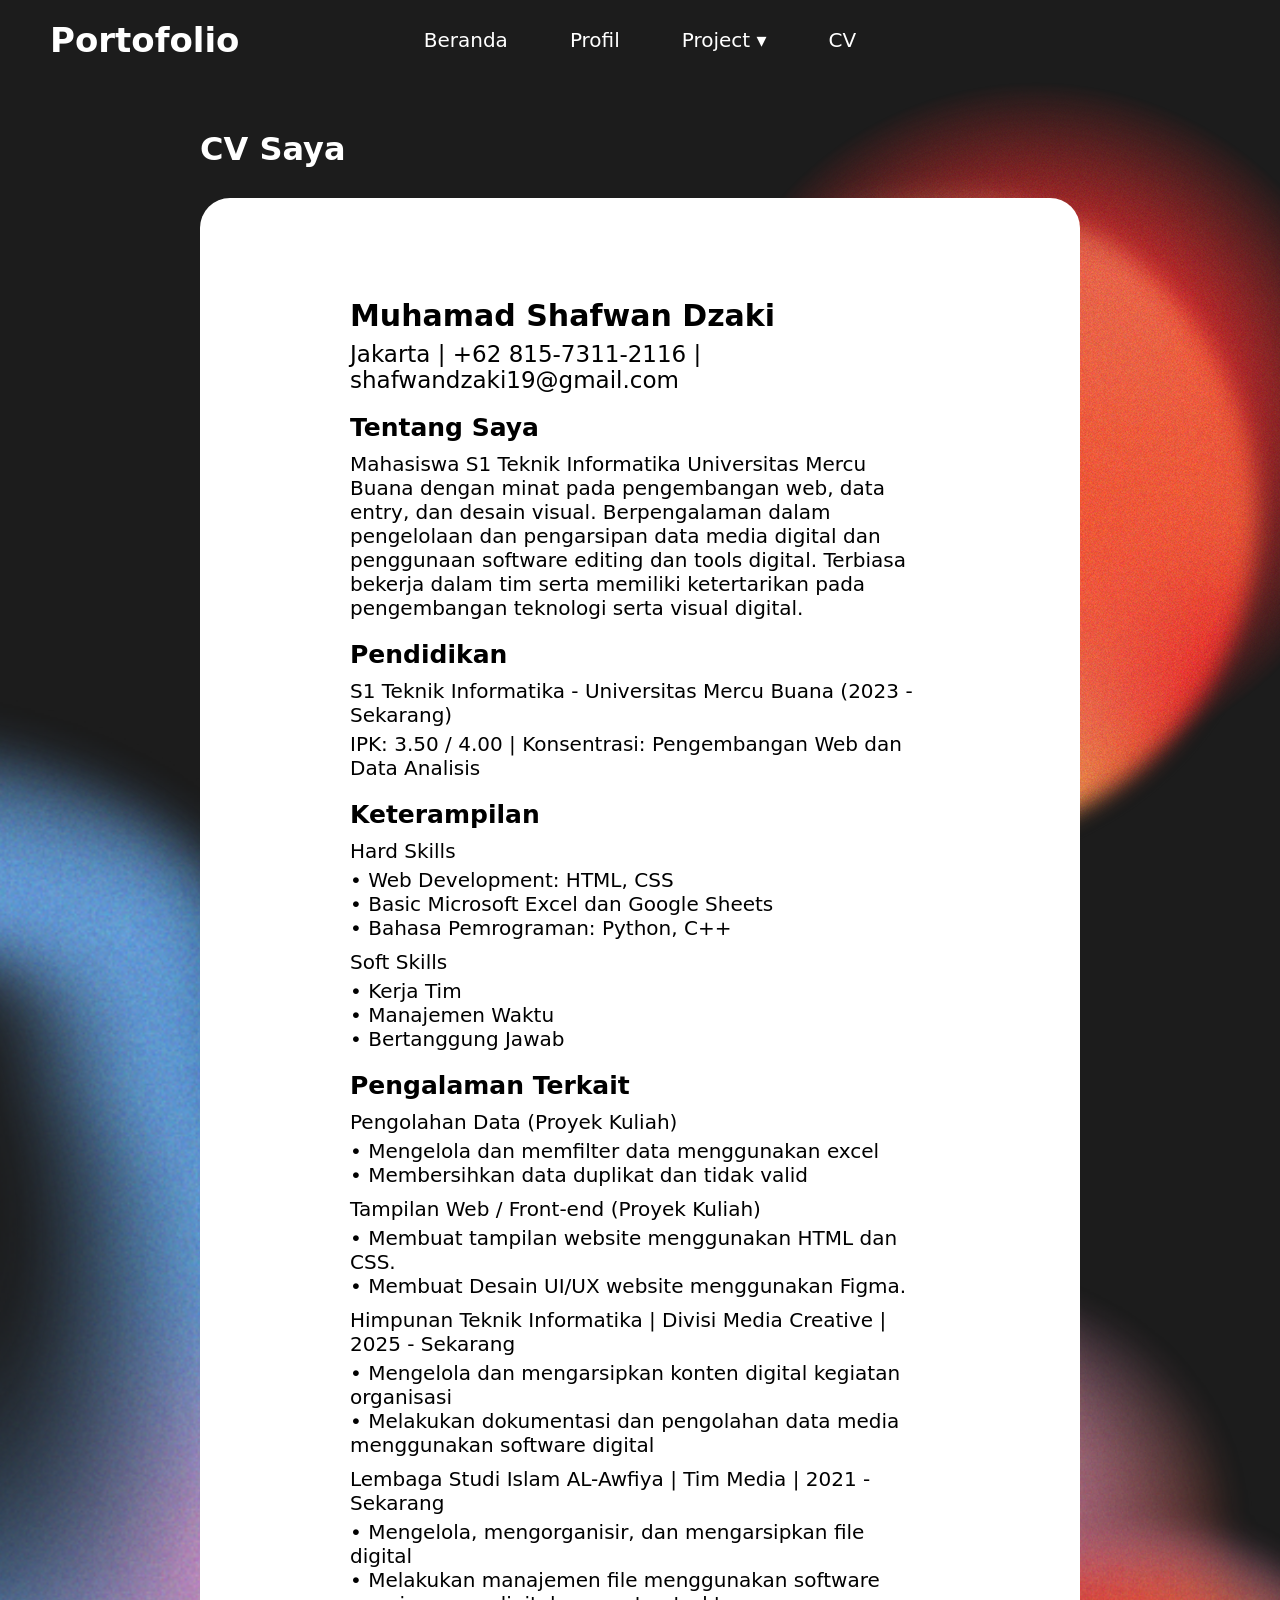
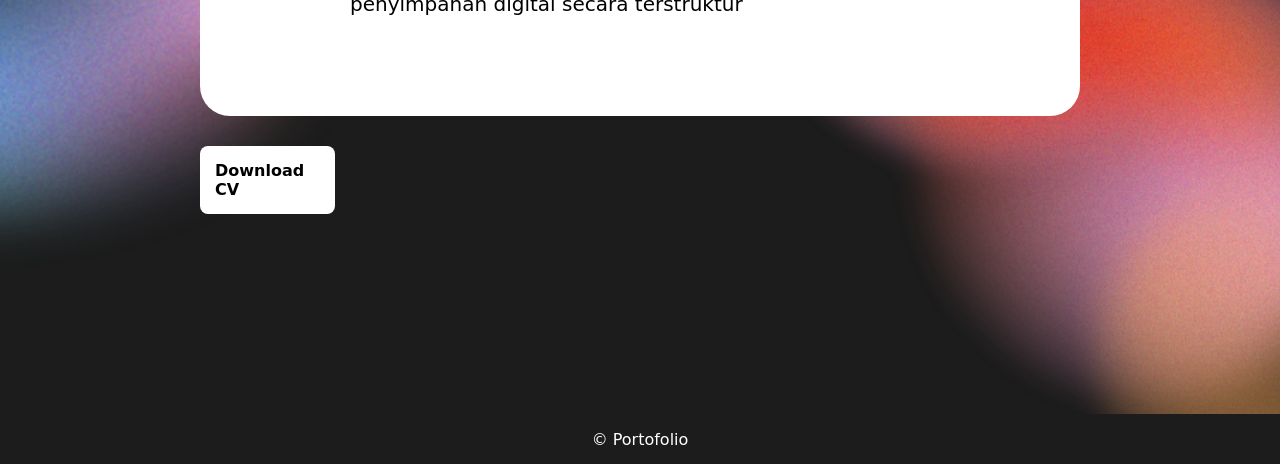
<file: cv.html>
<!DOCTYPE html>
<html lang="en">
<head>
    <meta charset="UTF-8">
    <meta name="viewport" content="width=device-width, initial-scale=1.0">
    <title>JekPorto</title>
    <link rel="stylesheet" href="cv.css"/>
</head>
<body>
    <!-- NAVBAR -->
    <div id="navbar" class="navbar">
        <div class="judul">
            <p>Portofolio</p>
        </div>
        <div class="link">
            <a href="index.html"><p>Beranda</p></a>
            <a href="profil.html"><p>Profil</p></a>
            <div class="dropdown">
                <a href="project.html" class="dropdown-toggle">
                <p>Project ▾</p>
                </a>
                <div class="dropdown-menu">
                    <a href="web.html">Website</a>
                    <a href="foto.html">Fotografi</a>
                    <a href="desain.html">Desain Visual</a>
                </div>
            </div>
            <a href="cv.html"><p>CV</p></a>
        </div>
        <div class="kirian"></div>
        <div class="hamburger" onclick="toggleMenu()">☰</div>
    </div>

    <!-- KONTEN 1 -->
    <div class="konten">
        <img src="gradasi5.webp" class="bg-gradient fade-up" alt="gradient">
        <img src="gradasi6.webp" class="bg2-gradient fade-up" alt="gradient">
        <img src="gradasi7.webp" class="bg3-gradient fade-up" alt="gradient">
        <h1>CV Saya</h1>
        <div class="kertas">
            <p class="nama">Muhamad Shafwan Dzaki</p>
            <p class="kontak">Jakarta | +62 815-7311-2116 | shafwandzaki19@gmail.com</p>

            <p class="judulk">Tentang Saya</p>
            <p class="teks">Mahasiswa S1 Teknik Informatika Universitas Mercu Buana dengan minat pada pengembangan web, data entry, dan desain visual. Berpengalaman dalam pengelolaan dan pengarsipan data media digital dan penggunaan software editing dan tools digital. Terbiasa bekerja dalam tim serta memiliki ketertarikan pada pengembangan teknologi serta visual digital.</p>

            <p class="judulk">Pendidikan</p>
            <p class="subjudul">S1 Teknik Informatika - Universitas Mercu Buana (2023 - Sekarang)</p>
            <p class="teks">IPK: 3.50 / 4.00 | Konsentrasi: Pengembangan Web dan Data Analisis</p>

            <p class="judulk">Keterampilan</p>
            <p class="subjudul">Hard Skills</p>
            <p class="teks">• Web Development: HTML, CSS</p>
            <p class="teks">• Basic Microsoft Excel dan Google Sheets</p>
            <p class="teks">• Bahasa Pemrograman: Python, C++</p>
            <p class="subjudul">Soft Skills</p>
            <p class="teks">• Kerja Tim</p>
            <p class="teks">• Manajemen Waktu</p>
            <p class="teks">• Bertanggung Jawab</p>
            
            <p class="judulk">Pengalaman Terkait</p>
            <p class="subjudul">Pengolahan Data (Proyek Kuliah)</p>
            <p class="teks">• Mengelola dan memfilter data menggunakan excel</p>
            <p class="teks">• Membersihkan data duplikat dan tidak valid</p>
            <p class="subjudul">Tampilan Web / Front-end (Proyek Kuliah)</p>
            <p class="teks">• Membuat tampilan website menggunakan HTML dan CSS.</p>
            <p class="teks">• Membuat Desain UI/UX website menggunakan Figma.</p>
            <p class="subjudul">Himpunan Teknik Informatika | Divisi Media Creative | 2025 - Sekarang</p>
            <p class="teks">• Mengelola dan mengarsipkan konten digital kegiatan organisasi</p>
            <p class="teks">• Melakukan dokumentasi dan pengolahan data media menggunakan software digital</p>
            <p class="subjudul">Lembaga Studi Islam AL-Awfiya | Tim Media | 2021 - Sekarang</p>
            <p class="teks">• Mengelola, mengorganisir, dan mengarsipkan file digital</p>
            <p class="teks">• Melakukan manajemen file menggunakan software penyimpanan digital secara terstruktur</p>
            <!-- <p class="subjudul">Karang Taruna | Anggota | 2020 - Sekarang</p>
            <p class="teks">Bertanggung jawab di berbagai jobdesk atau tugas seperti perlengkapan, dokumentasi, acara, dll secara bergantian di setiap kegiatan atau acara yang diselenggarakan oleh Karang Taruna.</p> -->

            <!-- <p class="judulk">Pengalaman Kerja</p>
            <p class="subjudul">Freelancer - Cameraman Streaming | 2024 - Sekarang</p>
            <p class="teks">Menangani dokumentasi dan streaming berbagai acara menggunakan kamera profesional, serta bekerja
            sama dengan tim multimedia untuk memastikan kualitas siaran langsung.</p> -->
        </div>

        <a href="CV - Magang - Muhamad Shafwan Dzaki.pdf" class="a"><p class="lihatcv">Download CV</p></a>
    </div>

    <!-- FOOTER -->
    <div class="footer">
        <p class="p-footer">&copy; Portofolio</p>
    </div>

    <script src="index.js"></script>
</body>
</html>
</file>
<file: cv.css>
*,
html{
    margin: 0;
    padding: 0;
    font-family: system-ui, -apple-system, BlinkMacSystemFont, 'Segoe UI', Roboto, Oxygen, Ubuntu, Cantarell, 'Open Sans', 'Helvetica Neue', sans-serif;
}

/* NAVBAR */
.navbar{
    position: fixed;
    top: 0;
    left: 0;
    width: 100%;
    height: 80px;
    z-index: 1000;
    display: flex;
    justify-content: space-between;
    align-items: center;
    background: transparent;
    border: none;
    box-shadow: none;
    transition: all 1s ease;
}

/* ===== DROPDOWN PROJECT ===== */
.dropdown {
    position: relative;
    display: inline-block;
}

.dropdown-toggle {
    cursor: pointer;
    padding: 6px 16px;
    display: flex;
}

.dropdown-menu {
    position: absolute;
    background: transparent;
    border-radius: 12px;
    margin: 0;
    padding: 0;
    gap: 0;
    width: 250px;
    box-shadow: 0 5px 15px rgba(0,0,0,0.2);

    opacity: 0;
    visibility: hidden;
    transform: translateY(-5px);
    transition: all 0.3s ease;
    z-index: 999;
}

.dropdown-menu a {
    display: block;
    margin: 0;
    padding: 6px 16px;
    line-height: 1.2;
    color: black;
    text-decoration: none;
    font-style: none;
    list-style-type: none;
    font-size: 16px;
}

.dropdown-menu a:hover {
    background: rgba(0,0,0,0.1);
    border-radius: 6px;
}

/* Hover effect */
.dropdown:hover .dropdown-menu {
    opacity: 1;
    visibility: visible;
    transform: translateY(0);
    background: rgba(55, 55, 55, 0.15);
    backdrop-filter: blur(10px);
    -webkit-backdrop-filter: blur(10px);
}

.navbar.scrolled {
  background: rgba(0, 0, 0, 0.15); /* semi transparan */
  backdrop-filter: blur(10px);          /* blur effect */
  -webkit-backdrop-filter: blur(10px);
}

.judul{
    display: flex;
    justify-content: left;
    align-items: center;
    height: 100%;
    width: 30%;
    color: white;
}
.judul p{
    margin-left: 50px;
    font-size: 34px;
    font-weight: 700;
}

.link{
    display: flex;
    justify-content: right;
    align-items: center;
    height: 100%;
}
.link a{
    margin: 15px;
    text-decoration: none;
    font-size: 20px;
    font-weight: 500;
    color: white;
    padding: 6px 16px;
}

.link a:hover{
    background: rgba(180, 180, 180, 0.1);
    border-radius: 6px;
}

.kirian{
    height: 100%;
    width: 30%;
}

/* KONTEN */
.konten{
    padding-top: 130px;
    padding-left: 200px;
    padding-right: 200px;
    padding-bottom: 200px;
    background-color: #1c1c1c;
    position: relative;
    overflow: hidden;
    z-index: 2;
}

.bg-gradient{
    position: absolute;
    right: 700px;
    top: 45%;
    transform: translate(-50%);
    width: 1700px;
    opacity: 0.85;
    z-index: 1;
    pointer-events: none;
}
.bg2-gradient{
    position: absolute;
    right: -100px;
    top: 15%;
    transform: translate(-50%);
    width: 800px;
    opacity: 0.85;
    z-index: 1;
    pointer-events: none;
}
.bg3-gradient{
    position: absolute;
    right: -200px;
    top: 70%;
    transform: translate(-50%);
    width: 800px;
    opacity: 0.85;
    z-index: 1;
    pointer-events: none;
}

.kertas{
    background-color: white;
    border-radius: 30px;
    padding-top: 100px;
    padding-bottom: 100px;
    position: relative;
    overflow: hidden;
    z-index: 2;
}

h1{
    margin-bottom: 30px;
    color: white;
}

.nama, .kontak, .judulk, .subjudul, .teks{
    margin-left: 150px;
    margin-right: 150px;
}

.nama{
    font-size: 30px;
    font-weight: bold;
    margin-bottom: 8px;
}

.kontak{
    font-size: 23px;
    font-weight: 400;
    margin-bottom: 10px;
}

.judulk{
    font-size: 25px;
    font-weight: 700;
    margin-top: 20px;
    margin-bottom: 10px;
}

.subjudul{
    font-size: 20px;
    font-weight: 500;
    margin-bottom: 5px;
    margin-top: 10px;
}

.teks{
    font-size: 20px;
    font-weight: 400;
}

.lihatcv{
    background-color: white;
    color: black;
    padding: 15px;
    border-radius: 8px;
    width: 105px;
    margin-top: 30px;
    font-weight: 700;
    position: relative;
    overflow: hidden;
    z-index: 2;
}

.a{
    text-decoration: none;
}

.lihatcv:hover{
    background: #cacaca;
    transform: translateY(-3px);
    box-shadow: 0 6px 18px rgba(54, 54, 54, 0.4);
}

/* ==========================
   ANIMATION ON LOAD
========================== */

/* kondisi awal */
.animate-left,
.animate-bottom,
.animate-mid {
    opacity: 0;
}

/* teks dari kiri */
.animate-left {
    transform: translateX(-80px);
}

/* gambar dari bawah */
.animate-bottom {
    transform: translateY(80px);
}

/* aktif saat page load */
.animate-left.show {
    animation: slideLeft 1.2s ease forwards;
}

.animate-bottom.show {
    animation: slideUp 1.2s ease forwards;
}

.fade-up {
    opacity: 0;
    animation: fadeUp 1.2s ease forwards;
}

/* KEYFRAMES */
@keyframes slideLeft {
    to {
        opacity: 1;
        transform: translateX(0);
    }
}

@keyframes slideUp {
    to {
        opacity: 1;
        transform: translateY(0);
    }
}

@keyframes fadeUp {
    from {
        opacity: 0;
        transform: translateY(-180px);
    }
    to {
        opacity: 1;
        transform: translateY(-220px);
    }
}

.fade-up {
    animation-delay: 0.5s;
}

.animate-left.show {
    animation-delay: 0.2s;
}

.animate-bottom.show {
    animation-delay: 0.8s;
}

/* HIDE HAMBURGER DI DESKTOP */
.hamburger{
    display: none;
}

/* FOOTER */
.footer{
    background-color: #1c1c1c;
    color: white;
    height: 50px;
    display: flex;
    justify-content: center;
    align-items: center;
    box-shadow: 0 2px 10px rgba(0, 0, 0, 0.467);
}

/* =========================
   MOBILE VERSION (CV PAGE)
========================= */
@media (max-width: 768px){

/* NAVBAR */
    .navbar{
        height: 60px;
        /* margin-left: 15px; */
    }

    .judul{
        width: auto;
    }

    .judul p{
        margin-left: 20px;
        font-size: 22px;
    }

    .hamburger{
        display: block;
        font-size: 26px;
        color: white;
        cursor: pointer;
        margin-right: 40px;
        -webkit-tap-highlight-color: transparent;
    }

    .link{
        position: absolute;
        top: 50px;
        right: 55px;
        width: 100px;
        height: 300px;
        background-color: rgba(35, 35, 35, 0.329);
        backdrop-filter: blur(10px);
        -webkit-backdrop-filter: blur(10px);
        flex-direction: column;
        padding-bottom: 10px;
        border-radius: 12px;

        opacity: 0;
        -webkit-tap-highlight-color: transparent;
        transform: translateY(-20px);
        pointer-events: none;
        transition: 0.3s;
    }

    .link.active{
        opacity: 1;
        transform: translateY(0);
        pointer-events: auto;
    }

/* KONTEN */
.konten{
    padding-top: 100px;
    padding-left: 20px;
    padding-right: 20px;
    padding-bottom: 70px;
}

/* GRADIENT */
.bg-gradient{
    width: 900px;
    right: -300px;
    top: 40%;
    opacity: 0.4;
}

.bg2-gradient,
.bg3-gradient{
    width: 500px;
    opacity: 0.4;
}

/* KERTAS (CV BOX) */
.kertas{
    padding: 30px 20px;
    border-radius: 20px;
}

/* SEMUA TEKS JANGAN PAKAI MARGIN BESAR */
.nama, 
.kontak, 
.judulk, 
.subjudul, 
.teks{
    margin-left: 0;
    margin-right: 0;
}

/* FONT SIZE DIKECILIN */
.nama{
    font-size: 22px;
}

.kontak{
    font-size: 16px;
}

.judulk{
    font-size: 18px;
}

.subjudul{
    font-size: 16px;
}

.teks{
    font-size: 15px;
}

/* BUTTON */
.lihatcv{
    width: 100px;
    text-align: center;
    font-size: 14px;
}

.a{
    -webkit-tap-highlight-color: transparent;
}

/* FOOTER */
.footer{
    font-size: 14px;
}

}
</file>
